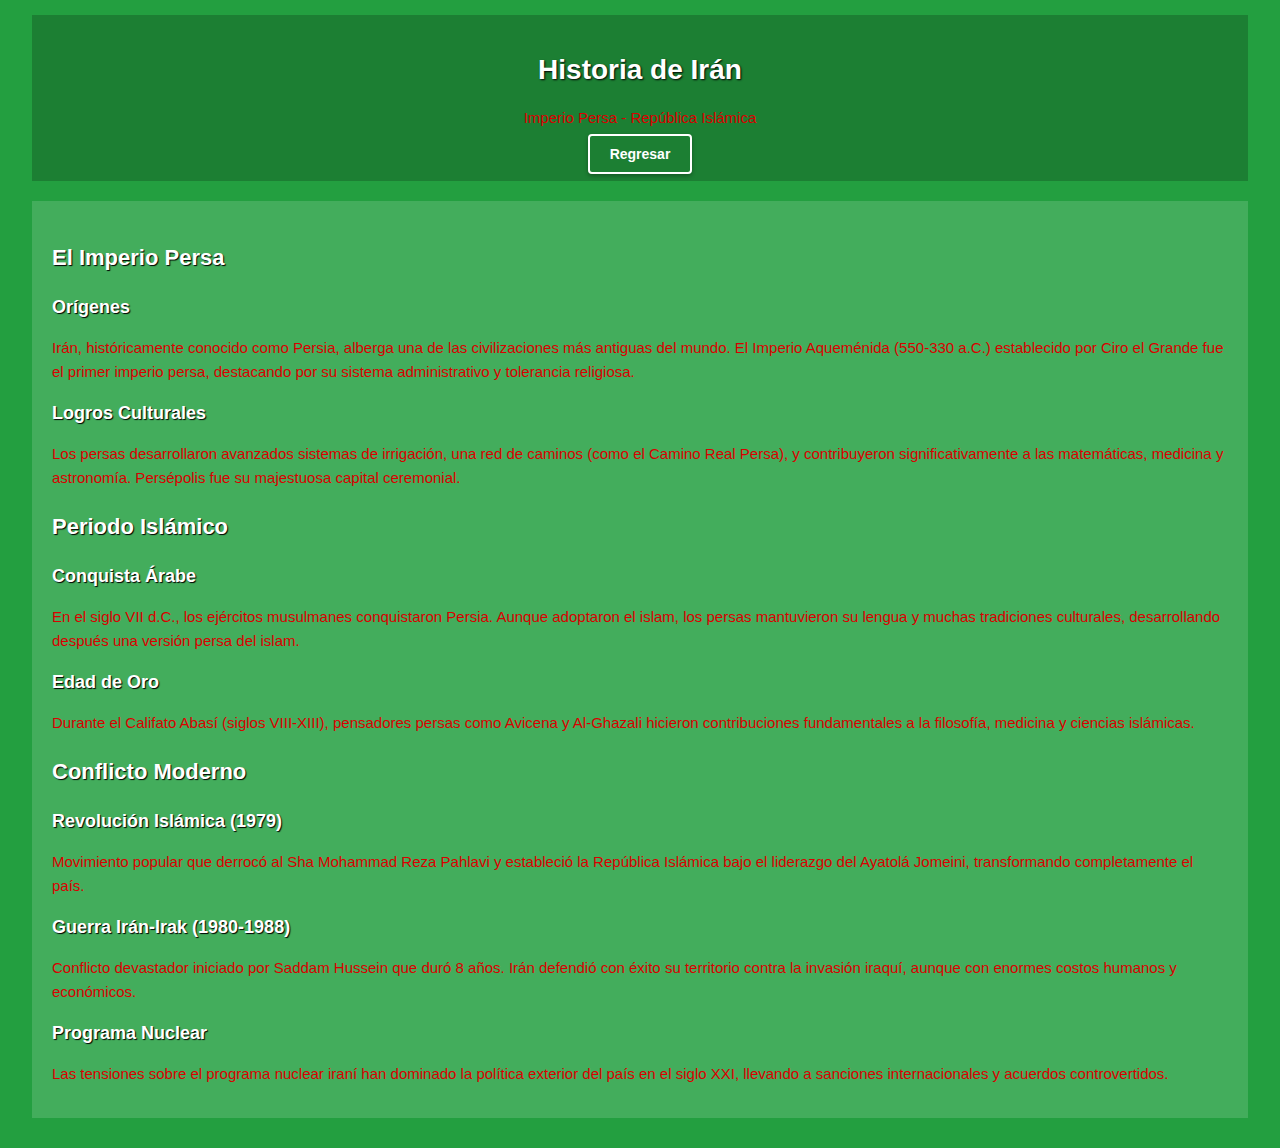
<file: iran.html>
<!DOCTYPE html>
<html lang="es">
<head>
    <meta charset="UTF-8">
    <meta name="viewport" content="width=device-width, initial-scale=1.0">
    <title>Historia de Irán</title>
    <style>
        body {
            margin: 0;
            padding: 15px;
            font-family: 'Arial', sans-serif;
            line-height: 1.5;
            background-color: #239F40; 
            color: #DA0000; 
            max-width: 95%;
            margin: 0 auto;
        }

        .header {
            text-align: center;
            margin-bottom: 20px;
            padding: 15px;
            background-color: rgba(0, 0, 0, 0.2);
            border-radius: 0; 
            border: none; 
        }

        h1 {
            font-size: 28px;
            color: white;
            margin-bottom: 8px;
            text-shadow: 1px 1px 2px #000;
        }

        .contenido {
            background-color: rgba(255, 255, 255, 0.15);
            padding: 20px;
            border-radius: 0; 
            border: none; 
            margin-bottom: 15px;
        }

        h2 {
            font-size: 22px;
            color: white;
            margin: 20px 0 12px 0;
            padding-bottom: 4px;
            border-bottom: none;
            text-shadow: 1px 1px 1px #000;
        }

        h3 {
            font-size: 18px;
            color: white;
            margin: 16px 0 8px 0;
            text-shadow: 1px 1px 1px #000;
        }

        p {
            margin-bottom: 12px;
            font-size: 15px;
            line-height: 1.6;
        }

        .boton {
            padding: 10px 20px;
            background-color: #DA0000;
            color: white;
            text-decoration: none;
            border-radius: 4px;
            font-weight: bold;
            margin: 12px 8px;
            border: 2px solid white;
            transition: all 0.3s;
            box-shadow: 0 2px 4px rgba(0,0,0,0.3);
            font-size: 14px;
        }

        .boton-regresar {
            background-color: transparent;
            border-color: white;
        }

        .boton-regresar:hover {
            background-color: rgba(255,255,255,0.2);
        
        }
    </style>
</head>
<body>
    <header class="header">
        <h1>Historia de Irán</h1>
        <p>Imperio Persa - República Islámica</p>
        <a href="index.html" class="boton boton-regresar">Regresar</a>
    </header>

    <div class="contenido">
        <h2>El Imperio Persa</h2>
        
        <h3>Orígenes</h3>
        <p>Irán, históricamente conocido como Persia, alberga una de las civilizaciones más antiguas del mundo. El Imperio Aqueménida (550-330 a.C.) establecido por Ciro el Grande fue el primer imperio persa, destacando por su sistema administrativo y tolerancia religiosa.</p>

        <h3>Logros Culturales</h3>
        <p>Los persas desarrollaron avanzados sistemas de irrigación, una red de caminos (como el Camino Real Persa), y contribuyeron significativamente a las matemáticas, medicina y astronomía. Persépolis fue su majestuosa capital ceremonial.</p>

        <h2>Periodo Islámico</h2>
        <h3>Conquista Árabe</h3>
        <p>En el siglo VII d.C., los ejércitos musulmanes conquistaron Persia. Aunque adoptaron el islam, los persas mantuvieron su lengua y muchas tradiciones culturales, desarrollando después una versión persa del islam.</p>

        <h3>Edad de Oro</h3>
        <p>Durante el Califato Abasí (siglos VIII-XIII), pensadores persas como Avicena y Al-Ghazali hicieron contribuciones fundamentales a la filosofía, medicina y ciencias islámicas.</p>

        <h2>Conflicto Moderno</h2>
        <h3>Revolución Islámica (1979)</h3>
        <p>Movimiento popular que derrocó al Sha Mohammad Reza Pahlavi y estableció la República Islámica bajo el liderazgo del Ayatolá Jomeini, transformando completamente el país.</p>

        <h3>Guerra Irán-Irak (1980-1988)</h3>
        <p>Conflicto devastador iniciado por Saddam Hussein que duró 8 años. Irán defendió con éxito su territorio contra la invasión iraquí, aunque con enormes costos humanos y económicos.</p>

        <h3>Programa Nuclear</h3>
        <p>Las tensiones sobre el programa nuclear iraní han dominado la política exterior del país en el siglo XXI, llevando a sanciones internacionales y acuerdos controvertidos.</p>
    </div>
</body>
</html>
</file>
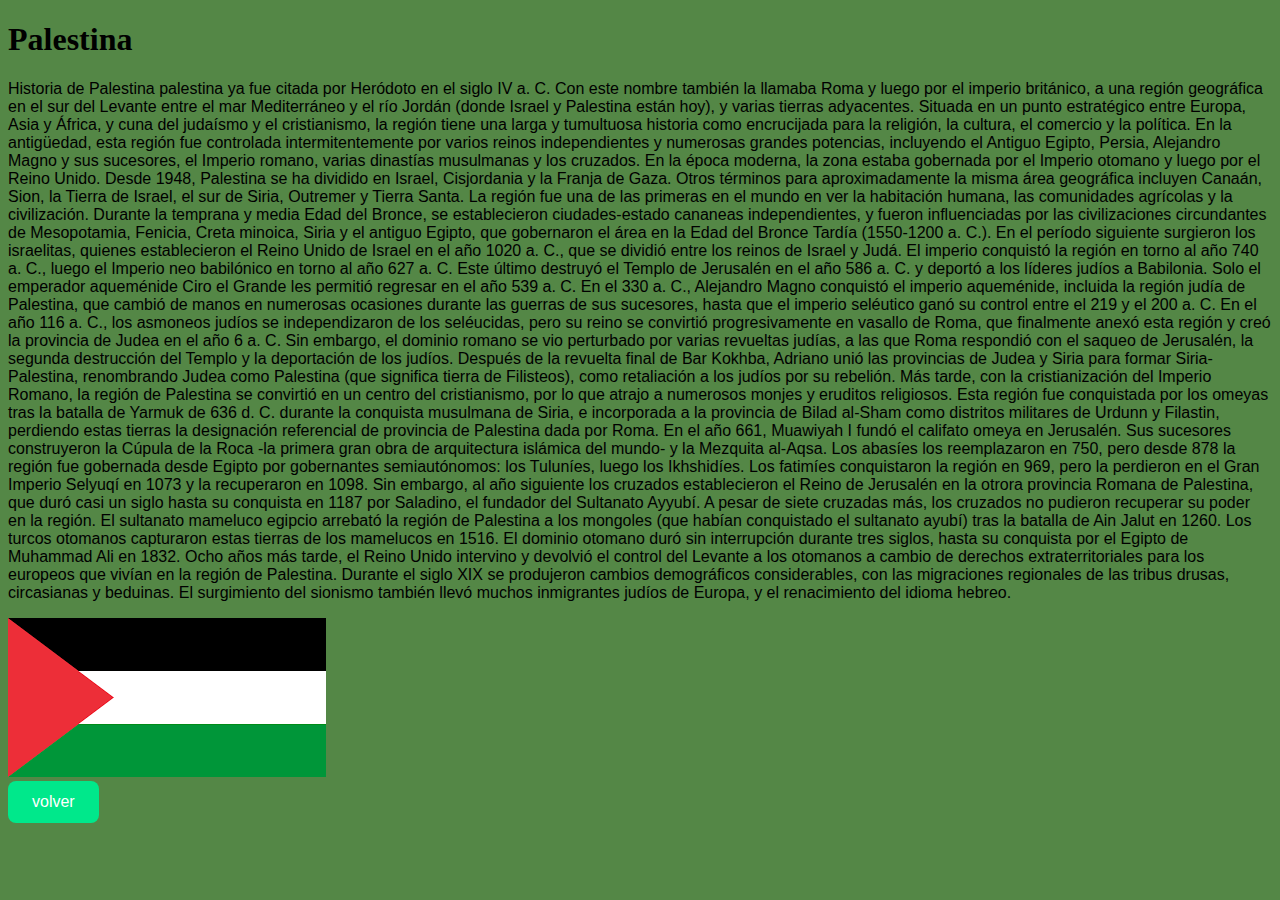
<file: palestina.html>
<!DOCTYPE html>
<html lang="en">
<head>
    <meta charset="UTF-8">
    <meta name="viewport" content="width=device-width, initial-scale=1.0">
    <title>historia palestina</title>
    <link rel="stylesheet" href="palestina.css">
</head>
<body>
    <h1>Palestina</h1>
     <p style="font-family: Arial, Helvetica, sans-serif; font-size: 16px; color: rgb(0, 0, 0);">Historia de Palestina 
palestina ya fue citada por Heródoto en el siglo IV a. C. Con este nombre también la llamaba Roma y luego por el imperio británico, a una región geográfica en el sur del Levante entre el mar Mediterráneo y el río Jordán (donde Israel y Palestina están hoy), y varias tierras adyacentes. Situada en un punto estratégico entre Europa, Asia y África, y cuna del judaísmo y el cristianismo, la región tiene una larga y tumultuosa historia como encrucijada para la religión, la cultura, el comercio y la política. En la antigüedad, esta región fue controlada intermitentemente por varios reinos independientes y numerosas grandes potencias, incluyendo el Antiguo Egipto, Persia, Alejandro Magno y sus sucesores, el Imperio romano, varias dinastías musulmanas y los cruzados. En la época moderna, la zona estaba gobernada por el Imperio otomano y luego por el Reino Unido. Desde 1948, Palestina se ha dividido en Israel, Cisjordania y la Franja de Gaza. Otros términos para aproximadamente la misma área geográfica incluyen Canaán, Sion, la Tierra de Israel, el sur de Siria, Outremer y Tierra Santa.
La región fue una de las primeras en el mundo en ver la habitación humana, las comunidades agrícolas y la civilización. Durante la temprana y media Edad del Bronce, se establecieron ciudades-estado cananeas independientes, y fueron influenciadas por las civilizaciones circundantes de Mesopotamia, Fenicia, Creta minoica, Siria y el antiguo Egipto, que gobernaron el área en la Edad del Bronce Tardía (1550-1200 a. C.). En el período siguiente surgieron los israelitas, quienes establecieron el Reino Unido de Israel en el año 1020 a. C., que se dividió entre los reinos de Israel y Judá. El imperio conquistó la región en torno al año 740 a. C., luego el Imperio neo babilónico en torno al año 627 a. C. Este último destruyó el Templo de Jerusalén en el año 586 a. C. y deportó a los líderes judíos a Babilonia. Solo el emperador aqueménide Ciro el Grande les permitió regresar en el año 539 a. C. En el 330 a. C., Alejandro Magno conquistó el imperio aqueménide, incluida la región judía de Palestina, que cambió de manos en numerosas ocasiones durante las guerras de sus sucesores, hasta que el imperio seléutico ganó su control entre el 219 y el 200 a. C. En el año 116 a. C., los asmoneos judíos se independizaron de los seléucidas, pero su reino se convirtió progresivamente en vasallo de Roma, que finalmente anexó esta región y creó la provincia de Judea en el año 6 a. C. Sin embargo, el dominio romano se vio perturbado por varias revueltas judías, a las que Roma respondió con el saqueo de Jerusalén, la segunda destrucción del Templo y la deportación de los judíos. Después de la revuelta final de Bar Kokhba, Adriano unió las provincias de Judea y Siria para formar Siria-Palestina, renombrando Judea como Palestina (que significa tierra de Filisteos), como retaliación a los judíos por su rebelión. Más tarde, con la cristianización del Imperio Romano, la región de Palestina se convirtió en un centro del cristianismo, por lo que atrajo a numerosos monjes y eruditos religiosos.
Esta región fue conquistada por los omeyas tras la batalla de Yarmuk de 636 d. C. durante la conquista musulmana de Siria, e incorporada a la provincia de Bilad al-Sham como distritos militares de Urdunn y Filastin, perdiendo estas tierras la designación referencial de provincia de Palestina dada por Roma. En el año 661, Muawiyah I fundó el califato omeya en Jerusalén. Sus sucesores construyeron la Cúpula de la Roca -la primera gran obra de arquitectura islámica del mundo- y la Mezquita al-Aqsa. Los abasíes los reemplazaron en 750, pero desde 878 la región fue gobernada desde Egipto por gobernantes semiautónomos: los Tuluníes, luego los Ikhshidíes. Los fatimíes conquistaron la región en 969, pero la perdieron en el Gran Imperio Selyuqí en 1073 y la recuperaron en 1098. Sin embargo, al año siguiente los cruzados establecieron el Reino de Jerusalén en la otrora provincia Romana de Palestina, que duró casi un siglo hasta su conquista en 1187 por Saladino, el fundador del Sultanato Ayyubí. A pesar de siete cruzadas más, los cruzados no pudieron recuperar su poder en la región. El sultanato mameluco egipcio arrebató la región de Palestina a los mongoles (que habían conquistado el sultanato ayubí) tras la batalla de Ain Jalut en 1260. Los turcos otomanos capturaron estas tierras de los mamelucos en 1516. El dominio otomano duró sin interrupción durante tres siglos, hasta su conquista por el Egipto de Muhammad Ali en 1832. Ocho años más tarde, el Reino Unido intervino y devolvió el control del Levante a los otomanos a cambio de derechos extraterritoriales para los europeos que vivían en la región de Palestina. Durante el siglo XIX se produjeron cambios demográficos considerables, con las migraciones regionales de las tribus drusas, circasianas y beduinas. El surgimiento del sionismo también llevó muchos inmigrantes judíos de Europa, y el renacimiento del idioma hebreo.</p>
<div> <img src="[data-uri]"></div>
<a href="index.html">
    <button type="button" class="btnvol">volver</button>
</a>
</body>
</html>
</file>
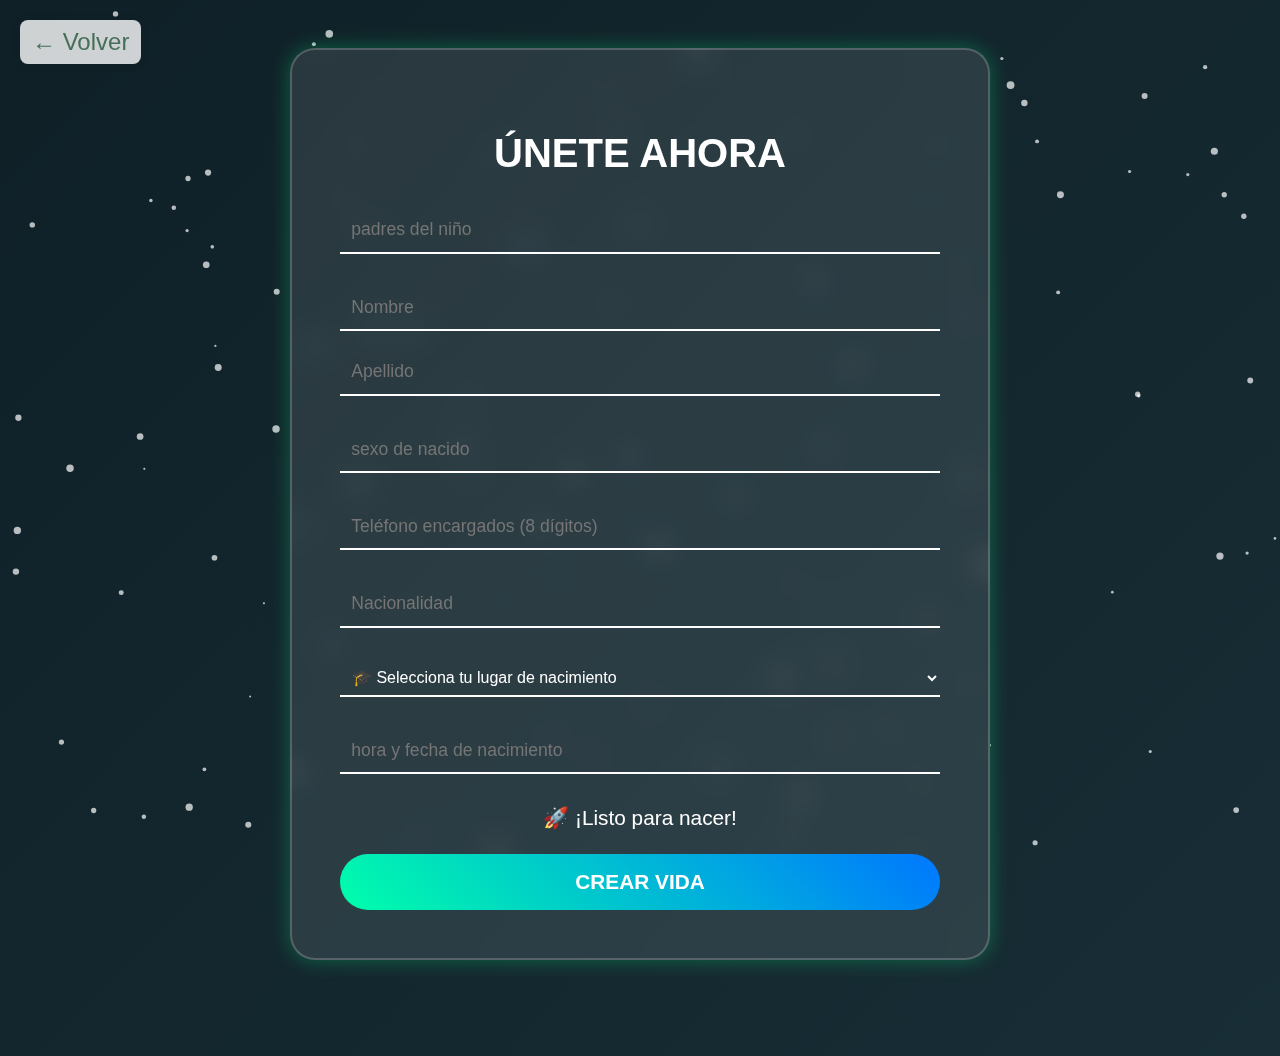
<file: registros.html>
<!DOCTYPE html>
<html lang="es">
<head>
  <meta charset="UTF-8">
  <meta name="viewport" content="width=device-width, initial-scale=1.0">
  <title>registro nacer</title>
  <style>

    body {
      margin: 0;
      min-height: 100vh;
      background: linear-gradient(135deg, #0f2027, #203a43, #2c5364);
      background-size: 400% 400%;
      animation: backgroundMove 20s ease infinite;
      display: flex;
      flex-direction: column;
      justify-content: center;
      align-items: center;
      overflow-x: hidden;
      font-family: 'Poppins', sans-serif;
      padding: 3rem;
    }
  
    @keyframes backgroundMove {
      0% {background-position: 0% 50%;}
      50% {background-position: 100% 50%;}
      100% {background-position: 0% 50%;}
    }
  

    .contenedor-formulario {
      width: 90%;
      max-width: 600px;
      background: rgba(255, 255, 255, 0.1);
      border: 2px solid rgba(255, 255, 255, 0.2);
      border-radius: 25px;
      padding: 3rem;
      backdrop-filter: blur(15px);
      box-shadow: 0 0 20px rgba(0, 255, 128, 0.3);
      animation: aura 6s ease-in-out infinite alternate;
      margin-bottom: 3rem;
    }
  
    @keyframes aura {
      0% { box-shadow: 0 0 20px rgba(0, 255, 128, 0.4); }
      100% { box-shadow: 0 0 40px rgba(0, 255, 255, 0.6); }
    }
  
    .titulo-formulario {
      text-align: center;
      color: #ffffff;
      font-size: 2.5rem;
      margin-bottom: 2rem;
      font-weight: bold;
    }
  
    .grupo-input {
      display: flex;
      flex-direction: column;
      gap: 1.2rem;
      margin-bottom: 2rem;
    }
  
    .grupo-input input,
    .grupo-input select {
      background: transparent;
      border: none;
      border-bottom: 2px solid #ffffff;
      padding: 0.7rem;
      color: #ffffff;
      font-size: 1.1rem;
      outline: none;
      transition: all 0.3s ease;
    }
  
    .grupo-input input:focus,
    .grupo-input select:focus {
      border-bottom: 2px solid #00ffaa;
      transform: scale(1.05);
    }
  
    .texto-confirmacion {
      text-align: center;
      color: #ffffff;
      font-size: 1.3rem;
      margin-bottom: 1.5rem;
    }
  
    .boton-confirmar {
      width: 100%;
      padding: 1rem;
      background: linear-gradient(45deg, #00ffaa, #0077ff);
      border: none;
      border-radius: 30px;
      color: white;
      font-size: 1.3rem;
      font-weight: bold;
      cursor: pointer;
      transition: background 0.4s ease, transform 0.3s ease;
    }
  
    .boton-confirmar:hover {
      background: linear-gradient(45deg, #0077ff, #073626);
      transform: scale(1.05);
      box-shadow: 0 0 20px #00ffaa;
    }
  
   
    .flecha-abajo {
      position: absolute;
      bottom: 20px;
      font-size: 2rem;
      color: #00ffaa;
      animation: bounce 2s infinite;
      cursor: pointer;
    }
  
    @keyframes bounce {
      0%, 100% { transform: translateY(0); }
      50% { transform: translateY(10px); }
    }

    .back-arrow {
      position: fixed;
      top: 20px;
      left: 20px;
      z-index: 3;
      font-size: 1.5rem;
      text-decoration: none;
      color: #466f58;
      background: #ffffffcc;
      padding: 8px 12px;
      border-radius: 8px;
      box-shadow: 0 0 8px rgba(0, 0, 0, 0.1);
      transition: background 0.3s;
    }

    .back-arrow:hover {
      background: #dcdbcb;
    }


   
.grupo-input select {
  background: transparent;
  border: none;
  border-bottom: 2px solid #ffffff;
  padding: 0.5rem;
  color: #ffffff; 
  font-size: 1rem;
  outline: none;
  transition: all 0.3s ease;
}


.grupo-input select:focus {
  border-bottom: 2px solid #00ffff;
  transform: scale(1.03);
}

.grupo-input select option {
  background: #1f1c2c; 
  color: #ffffff;
  padding: 10px;
  font-size: 1rem;
}


.grupo-input select:focus option {
  background: #3f3a5a; 
}
  
  </style>
  
</head>
<body>
 
  



  <div class="contenedor-formulario">
    <form action="guardar_partida.php" method="POST" class="formulario-registro">
  
      <h2 class="titulo-formulario">ÚNETE AHORA</h2>
  
      <div class="grupo-input">
        <input type="text" name="padres" placeholder="padres del niño" required>
      </div>
  
      <div class="grupo-input">
        <input type="text" name="nombre" placeholder="Nombre" required>
        <input type="text" name="apellido" placeholder="Apellido" required>
      </div>
  
      <div class="grupo-input">
        <input type="text" name="sexo" placeholder="sexo de nacido" required>
      </div>
  
      <div class="grupo-input">
        <input type="text" name="telefono" placeholder="Teléfono encargados (8 dígitos)" pattern="[0-9]{8}" required>
      </div>
  
      <div class="grupo-input">
        <input type="text" name="Nacionalidad" placeholder="Nacionalidad" required>
      </div>
  
      <div class="grupo-input">
        <select name="grado" required>
          <option value="" disabled selected>🎓 Selecciona tu lugar de nacimiento</option>
          <option value="1b">Hospital</option>
          <option value="2b">casa</option>
          <option value="3b">hotel</option>
          <option value="4b">manicomio</option>
          <option value="4p">establo</option>
          <option value="5b">casa hogar</option>
          <option value="5p">institucion de sanidad</option>
          <option value="6p">parque</option>
          <option value="otro">Otro</option>
        </select>
      </div>
  
      <div class="grupo-input">
        <input type="text" name="hora" placeholder="hora y fecha de nacimiento" minlength="5" maxlength="20" required>
      </div>    
  
      <div class="confirmacion">
        <p class="texto-confirmacion">🚀 ¡Listo para nacer!</p>
        <button type="submit" class="boton-confirmar">CREAR VIDA</button>
        
      </div>
  
    </form>
  </div>
  <canvas id="particles-js" style="position:fixed;top:0;left:0;width:100%;height:100%;z-index:-1;"></canvas>

<script>
const canvas = document.getElementById('particles-js');
const ctx = canvas.getContext('2d');
let particlesArray;
let mouse = {
  x: null,
  y: null
}

canvas.width = window.innerWidth;
canvas.height = window.innerHeight;

window.addEventListener('resize', function(){
  canvas.width = window.innerWidth;
  canvas.height = window.innerHeight;
  init();
})

window.addEventListener('mousemove', function(event){
  mouse.x = event.x;
  mouse.y = event.y;
})

function Particle(x, y, directionX, directionY, size, color){
  this.x = x;
  this.y = y;
  this.directionX = directionX;
  this.directionY = directionY;
  this.size = size;
  this.color = color;
}

Particle.prototype.draw = function(){
  ctx.beginPath();
  ctx.arc(this.x, this.y, this.size, 0, Math.PI * 2, false);
  ctx.fillStyle = this.color;
  ctx.fill();
}

Particle.prototype.update = function(){
  let dx = mouse.x - this.x;
  let dy = mouse.y - this.y;
  let distance = Math.sqrt(dx * dx + dy * dy);

  if (distance < 100){
    if (mouse.x < this.x && this.x < canvas.width - this.size * 10){
      this.x += 1;
    }
    if (mouse.x > this.x && this.x > this.size * 10){
      this.x -= 1;
    }
    if (mouse.y < this.y && this.y < canvas.height - this.size * 10){
      this.y += 1;
    }
    if (mouse.y > this.y && this.y > this.size * 10){
      this.y -= 1;
    }
  }


  if (this.x + this.size > canvas.width || this.x - this.size < 0){
    this.directionX = -this.directionX;
  }
  if (this.y + this.size > canvas.height || this.y - this.size < 0){
    this.directionY = -this.directionY;
  }

  this.x += this.directionX * 0.5; 
  this.y += this.directionY * 0.5;

  this.draw();
}

function init(){
  particlesArray = [];
  let numberOfParticles = (canvas.height * canvas.width) / 9000;
  for (let i = 0; i < numberOfParticles; i++){
    let size = (Math.random() * 3) + 1;
    let x = Math.random() * (innerWidth - size * 2);
    let y = Math.random() * (innerHeight - size * 2);
    let directionX = (Math.random() * 0.6) - 0.3;
    let directionY = (Math.random() * 0.6) - 0.3;
    let color = 'rgba(255,255,255,0.7)';

    particlesArray.push(new Particle(x, y, directionX, directionY, size, color));
  }
}

function animate(){
  requestAnimationFrame(animate);
  ctx.clearRect(0,0,innerWidth, innerHeight);

  for (let i = 0; i < particlesArray.length; i++){
    particlesArray[i].update();
  }
}

init();
animate();
</script>
<a href="proyecto.html" class="back-arrow">← Volver</a>

</body>
</html>
</file>
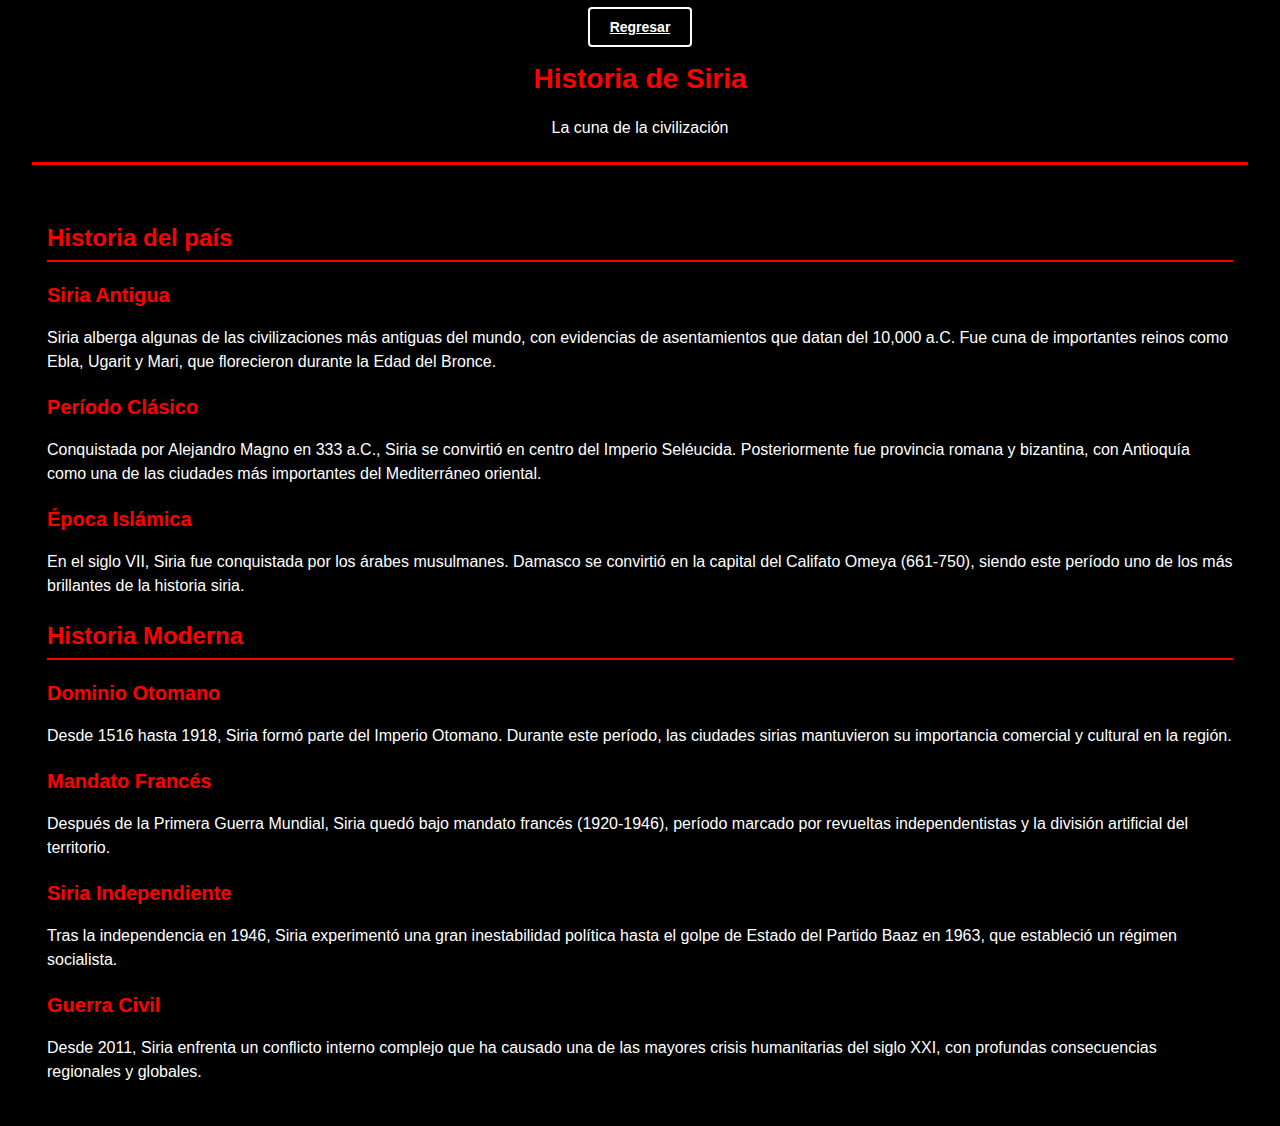
<file: siria.html>
<!DOCTYPE html>
<html lang="es">
<head>
    <meta charset="UTF-8">
    <meta name="viewport" content="width=device-width, initial-scale=1.0">
    <title>Historia de Siria</title>
    <style>
        body {
            margin: 0;
            padding: 15px;
            font-family: 'Arial', sans-serif;
            line-height: 1.5;
            background-color: black;
            color: white;
            max-width: 95%;
            margin: 0 auto;
        }

        .header {
            text-align: center;
            margin-bottom: 20px;
            padding-bottom: 10px;
            border-bottom: 3px solid red;
        }

        h1 {
            font-size: 28px;
            color: red;
            margin-bottom: 8px;
        }

        .contenido {
            background-color: black;
            padding: 15px;
        }

        h2 {
            font-size: 24px;
            color: red;
            margin: 20px 0 12px 0;
            border-bottom: 2px solid red;
            padding-bottom: 4px;
        }

        h3 {
            font-size: 20px;
            color: red;
            margin: 18px 0 8px 0;
        }

        p {
            margin-bottom: 12px;
            color: white;
            font-size: 16px;
            line-height: 1.5;
        }

        .boton {
            padding: 10px 20px;
            background-color: #DA0000;
            color: white;
            border-radius: 4px;
            font-weight: bold;
            margin: 12px 8px;
            border: 2px solid white;
            transition: all 0.3s;
            box-shadow: 0 2px 4px rgba(0,0,0,0.3);
            font-size: 14px;
        }

        .boton-regresar {
            background-color: transparent;
            border-color: white;
        }

        .boton-regresar:hover {
            background-color: rgba(255,255,255,0.2);
        }

       
        
    </style>
</head>
<body>
    <header class="header">
        <a href="index.html" class="boton boton-regresar">Regresar</a>
        <h1>Historia de Siria</h1>
        <p>La cuna de la civilización</p>
    </header>

    <div class="contenido">
        <h2 id="historia">Historia del país</h2>
        
        <h3>Siria Antigua</h3>
        <p>Siria alberga algunas de las civilizaciones más antiguas del mundo, con evidencias de asentamientos que datan del 10,000 a.C. Fue cuna de importantes reinos como Ebla, Ugarit y Mari, que florecieron durante la Edad del Bronce.</p>

        <h3>Período Clásico</h3>
        <p>Conquistada por Alejandro Magno en 333 a.C., Siria se convirtió en centro del Imperio Seléucida. Posteriormente fue provincia romana y bizantina, con Antioquía como una de las ciudades más importantes del Mediterráneo oriental.</p>

        <h3>Época Islámica</h3>
        <p>En el siglo VII, Siria fue conquistada por los árabes musulmanes. Damasco se convirtió en la capital del Califato Omeya (661-750), siendo este período uno de los más brillantes de la historia siria.</p>
        
        <h2>Historia Moderna</h2>
        <h3>Dominio Otomano</h3>
        <p>Desde 1516 hasta 1918, Siria formó parte del Imperio Otomano. Durante este período, las ciudades sirias mantuvieron su importancia comercial y cultural en la región.</p>

        <h3>Mandato Francés</h3>
        <p>Después de la Primera Guerra Mundial, Siria quedó bajo mandato francés (1920-1946), período marcado por revueltas independentistas y la división artificial del territorio.</p>

        <h3>Siria Independiente</h3>
        <p>Tras la independencia en 1946, Siria experimentó una gran inestabilidad política hasta el golpe de Estado del Partido Baaz en 1963, que estableció un régimen socialista.</p>

        <h3>Guerra Civil</h3>
        <p>Desde 2011, Siria enfrenta un conflicto interno complejo que ha causado una de las mayores crisis humanitarias del siglo XXI, con profundas consecuencias regionales y globales.</p>
    </div>
</body>
</html>
</file>
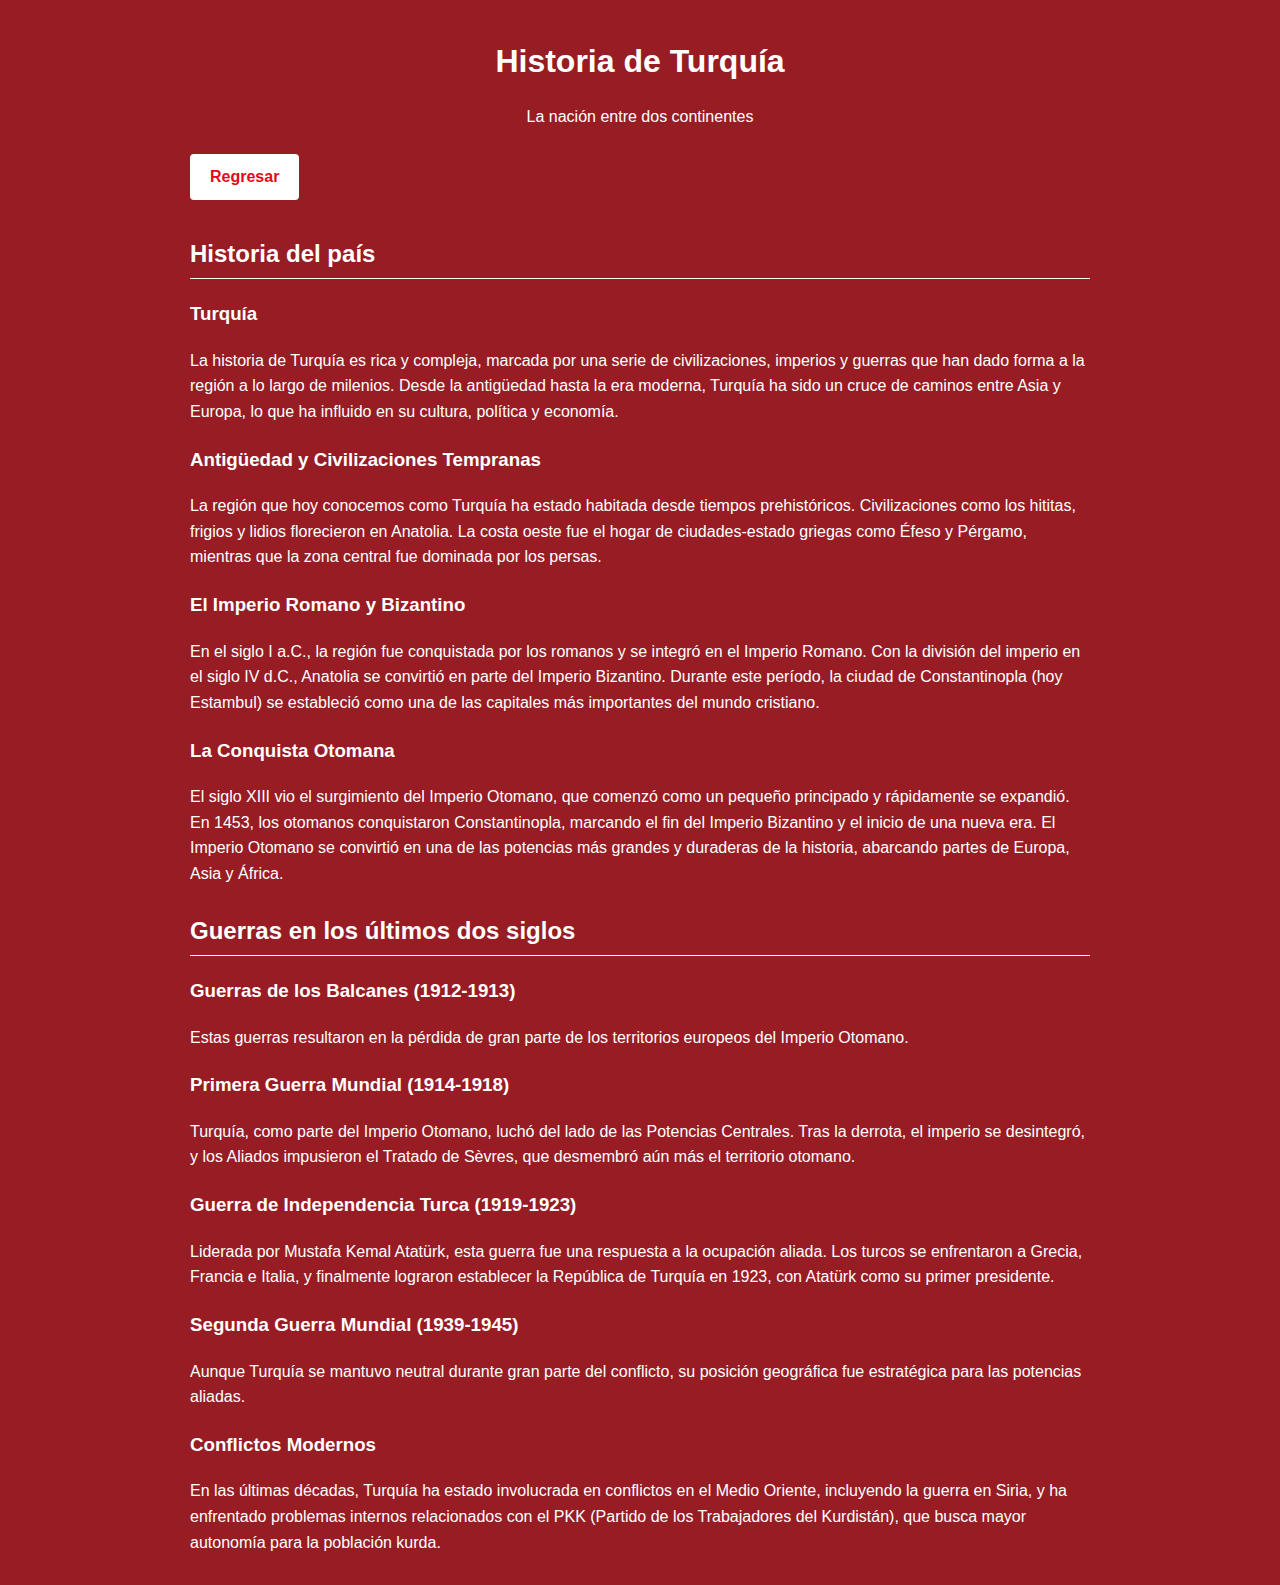
<file: turquia.html>
<!DOCTYPE html>
<html lang="es">
<head>
    <meta charset="UTF-8">
    <meta name="viewport" content="width=device-width, initial-scale=1.0">
    <title>Historia de Turquía</title>
    <style>
        body {
            margin: 0;
            padding: 15px;
            font-family: Arial, sans-serif;
            background-color: #971c24;
            color: white;
            max-width: 900px;
            margin: 0 auto;
            line-height: 1.6;
        }

        h1 {
            text-align: center;
            margin-bottom: 10px;
        }

        h2 {
            margin-top: 25px;
            border-bottom: 1px solid white;
            padding-bottom: 5px;
        }

        h3 {
            margin-top: 20px;
        }

        p {
            margin-bottom: 15px;
        }

        .boton {
            display: inline-block;
            padding: 10px 20px;
            background-color: white;
            color: #E30A17;
            text-decoration: none;
            border-radius: 4px;
            margin: 10px 0;
            font-weight: bold;
        }
    </style>
</head>
<body>
    <h1>Historia de Turquía</h1>
    <p style="text-align: center;">La nación entre dos continentes</p>
    <a href="index.html" class="boton">Regresar</a>

    <h2>Historia del país</h2>
    
    <h3>Turquía</h3>
    <p>La historia de Turquía es rica y compleja, marcada por una serie de civilizaciones, imperios y guerras que han dado forma a la región a lo largo de milenios. Desde la antigüedad hasta la era moderna, Turquía ha sido un cruce de caminos entre Asia y Europa, lo que ha influido en su cultura, política y economía.</p>

    <h3>Antigüedad y Civilizaciones Tempranas</h3>
    <p>La región que hoy conocemos como Turquía ha estado habitada desde tiempos prehistóricos. Civilizaciones como los hititas, frigios y lidios florecieron en Anatolia. La costa oeste fue el hogar de ciudades-estado griegas como Éfeso y Pérgamo, mientras que la zona central fue dominada por los persas.</p>

    <h3>El Imperio Romano y Bizantino</h3>
    <p>En el siglo I a.C., la región fue conquistada por los romanos y se integró en el Imperio Romano. Con la división del imperio en el siglo IV d.C., Anatolia se convirtió en parte del Imperio Bizantino. Durante este período, la ciudad de Constantinopla (hoy Estambul) se estableció como una de las capitales más importantes del mundo cristiano.</p>

    <h3>La Conquista Otomana</h3>
    <p>El siglo XIII vio el surgimiento del Imperio Otomano, que comenzó como un pequeño principado y rápidamente se expandió. En 1453, los otomanos conquistaron Constantinopla, marcando el fin del Imperio Bizantino y el inicio de una nueva era. El Imperio Otomano se convirtió en una de las potencias más grandes y duraderas de la historia, abarcando partes de Europa, Asia y África.</p>
    
    <h2>Guerras en los últimos dos siglos</h2>
    <h3>Guerras de los Balcanes (1912-1913)</h3>
    <p>Estas guerras resultaron en la pérdida de gran parte de los territorios europeos del Imperio Otomano.</p>

    <h3>Primera Guerra Mundial (1914-1918)</h3>
    <p>Turquía, como parte del Imperio Otomano, luchó del lado de las Potencias Centrales. Tras la derrota, el imperio se desintegró, y los Aliados impusieron el Tratado de Sèvres, que desmembró aún más el territorio otomano.</p>

    <h3>Guerra de Independencia Turca (1919-1923)</h3>
    <p>Liderada por Mustafa Kemal Atatürk, esta guerra fue una respuesta a la ocupación aliada. Los turcos se enfrentaron a Grecia, Francia e Italia, y finalmente lograron establecer la República de Turquía en 1923, con Atatürk como su primer presidente.</p>

    <h3>Segunda Guerra Mundial (1939-1945)</h3>
    <p>Aunque Turquía se mantuvo neutral durante gran parte del conflicto, su posición geográfica fue estratégica para las potencias aliadas.</p>

    <h3>Conflictos Modernos</h3>
    <p>En las últimas décadas, Turquía ha estado involucrada en conflictos en el Medio Oriente, incluyendo la guerra en Siria, y ha enfrentado problemas internos relacionados con el PKK (Partido de los Trabajadores del Kurdistán), que busca mayor autonomía para la población kurda.</p>
</body>
</html>
</file>
<file: palestina.css>
body{
    background-color: #548746;
}
 button {
      background-color: #00e88b; 
      color: white;
      padding: 12px 24px;
      font-size: 16px;
      border: none;
      border-radius: 8px;
      cursor: pointer;
      transition: background-color 0.3s ease;
    }
      button:hover {
      background-color: #000000; 
    }
</file>
